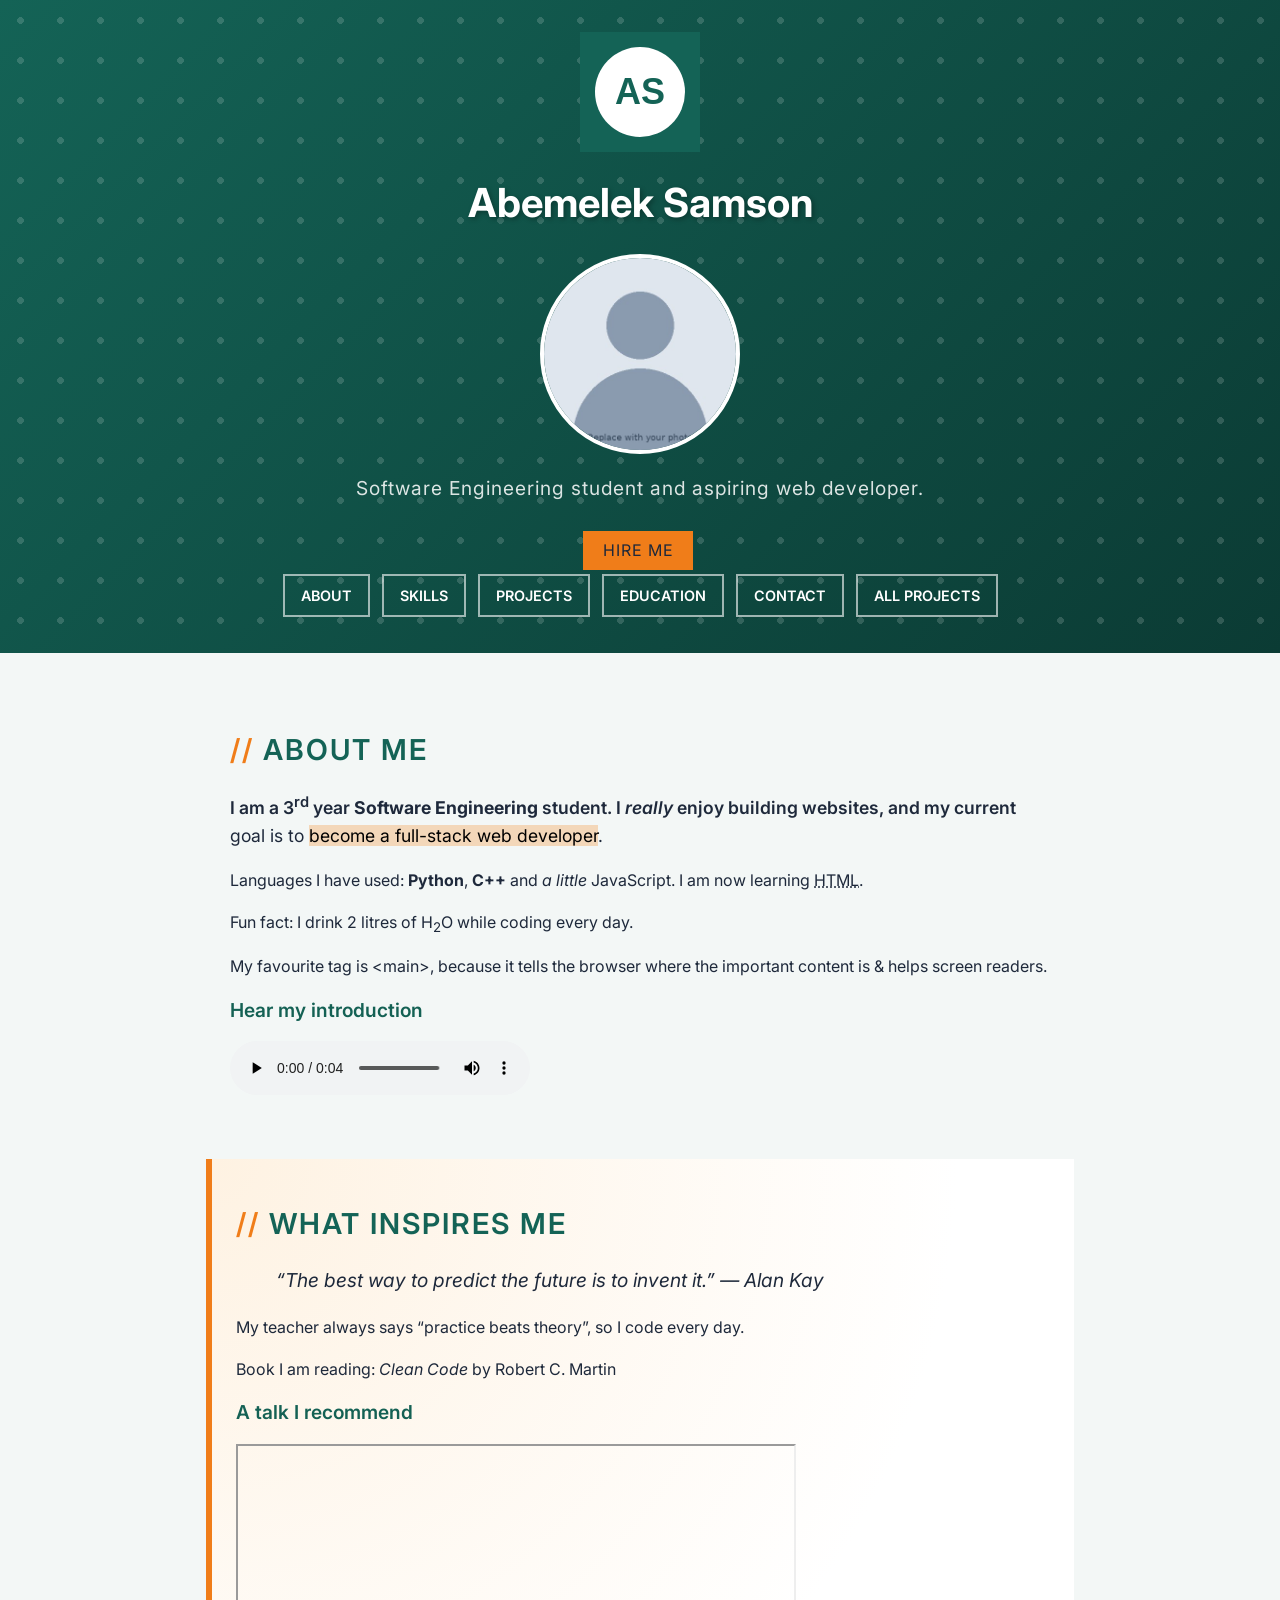
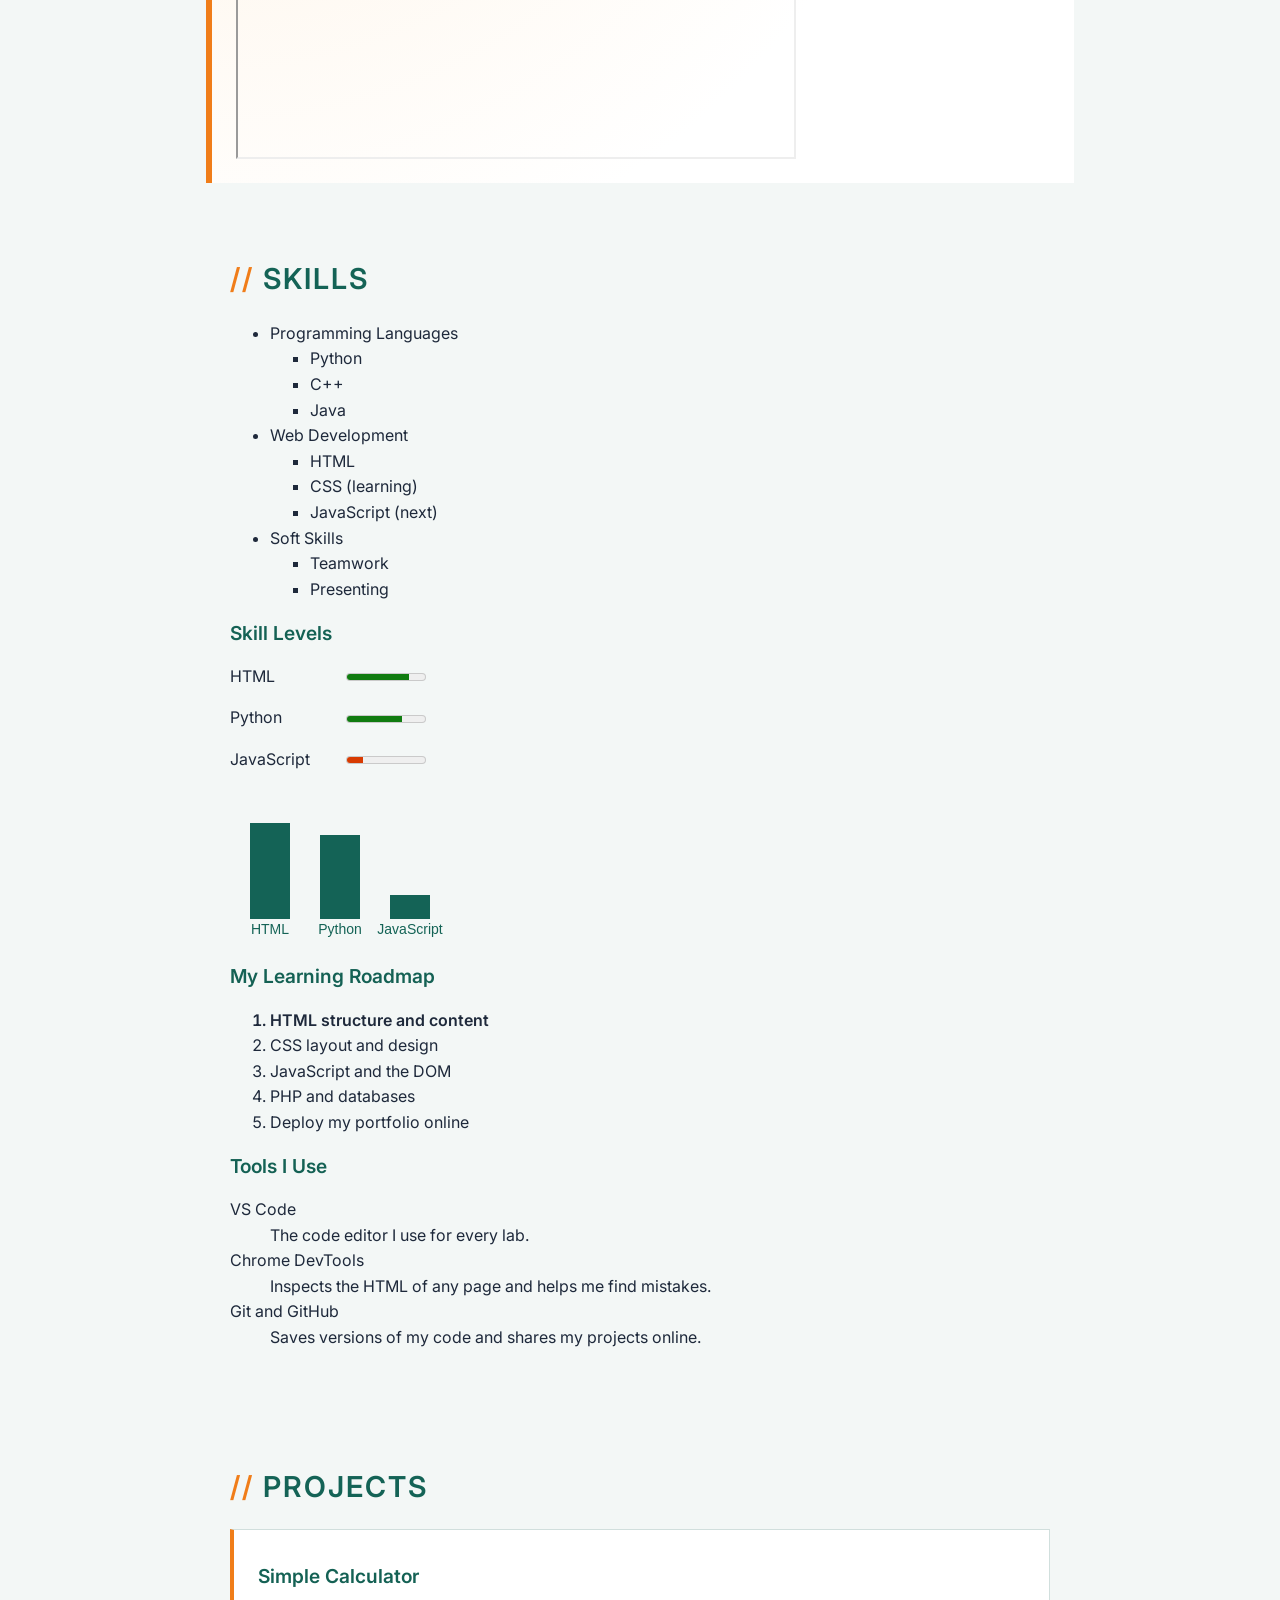
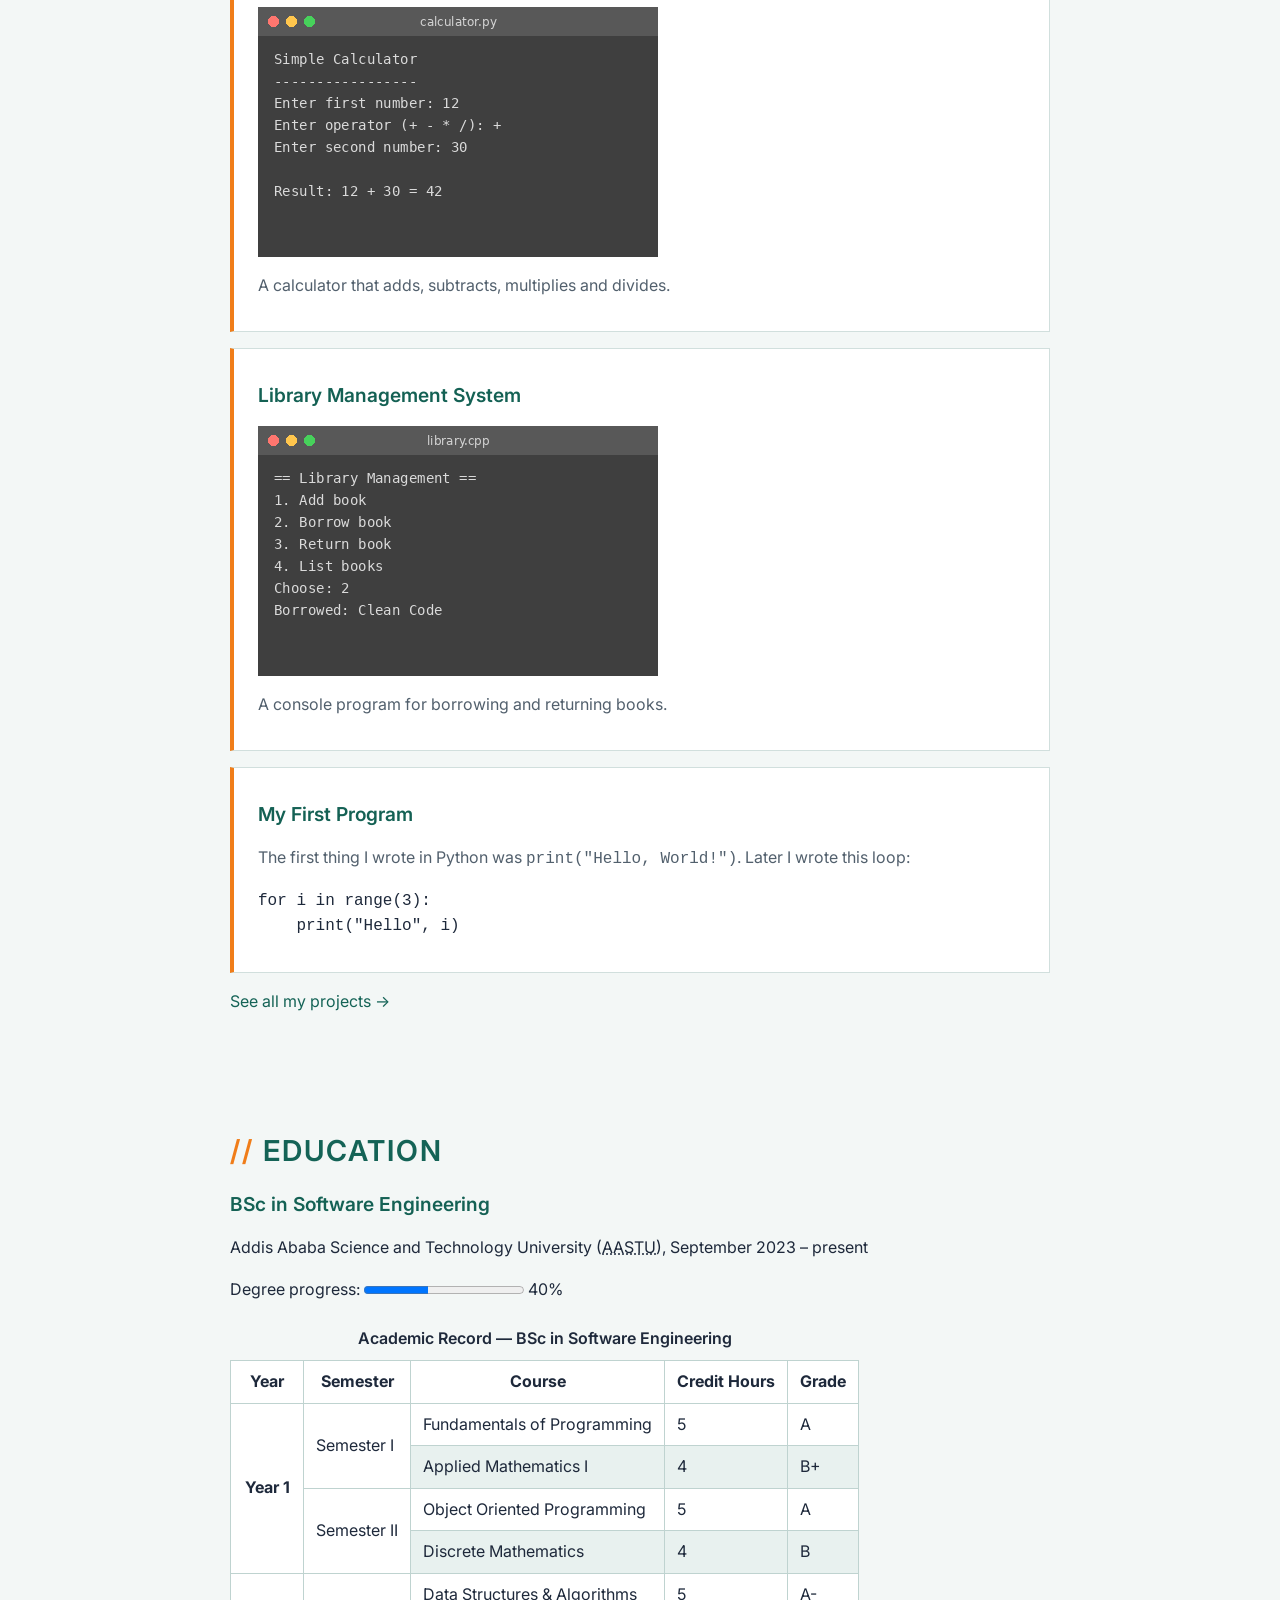
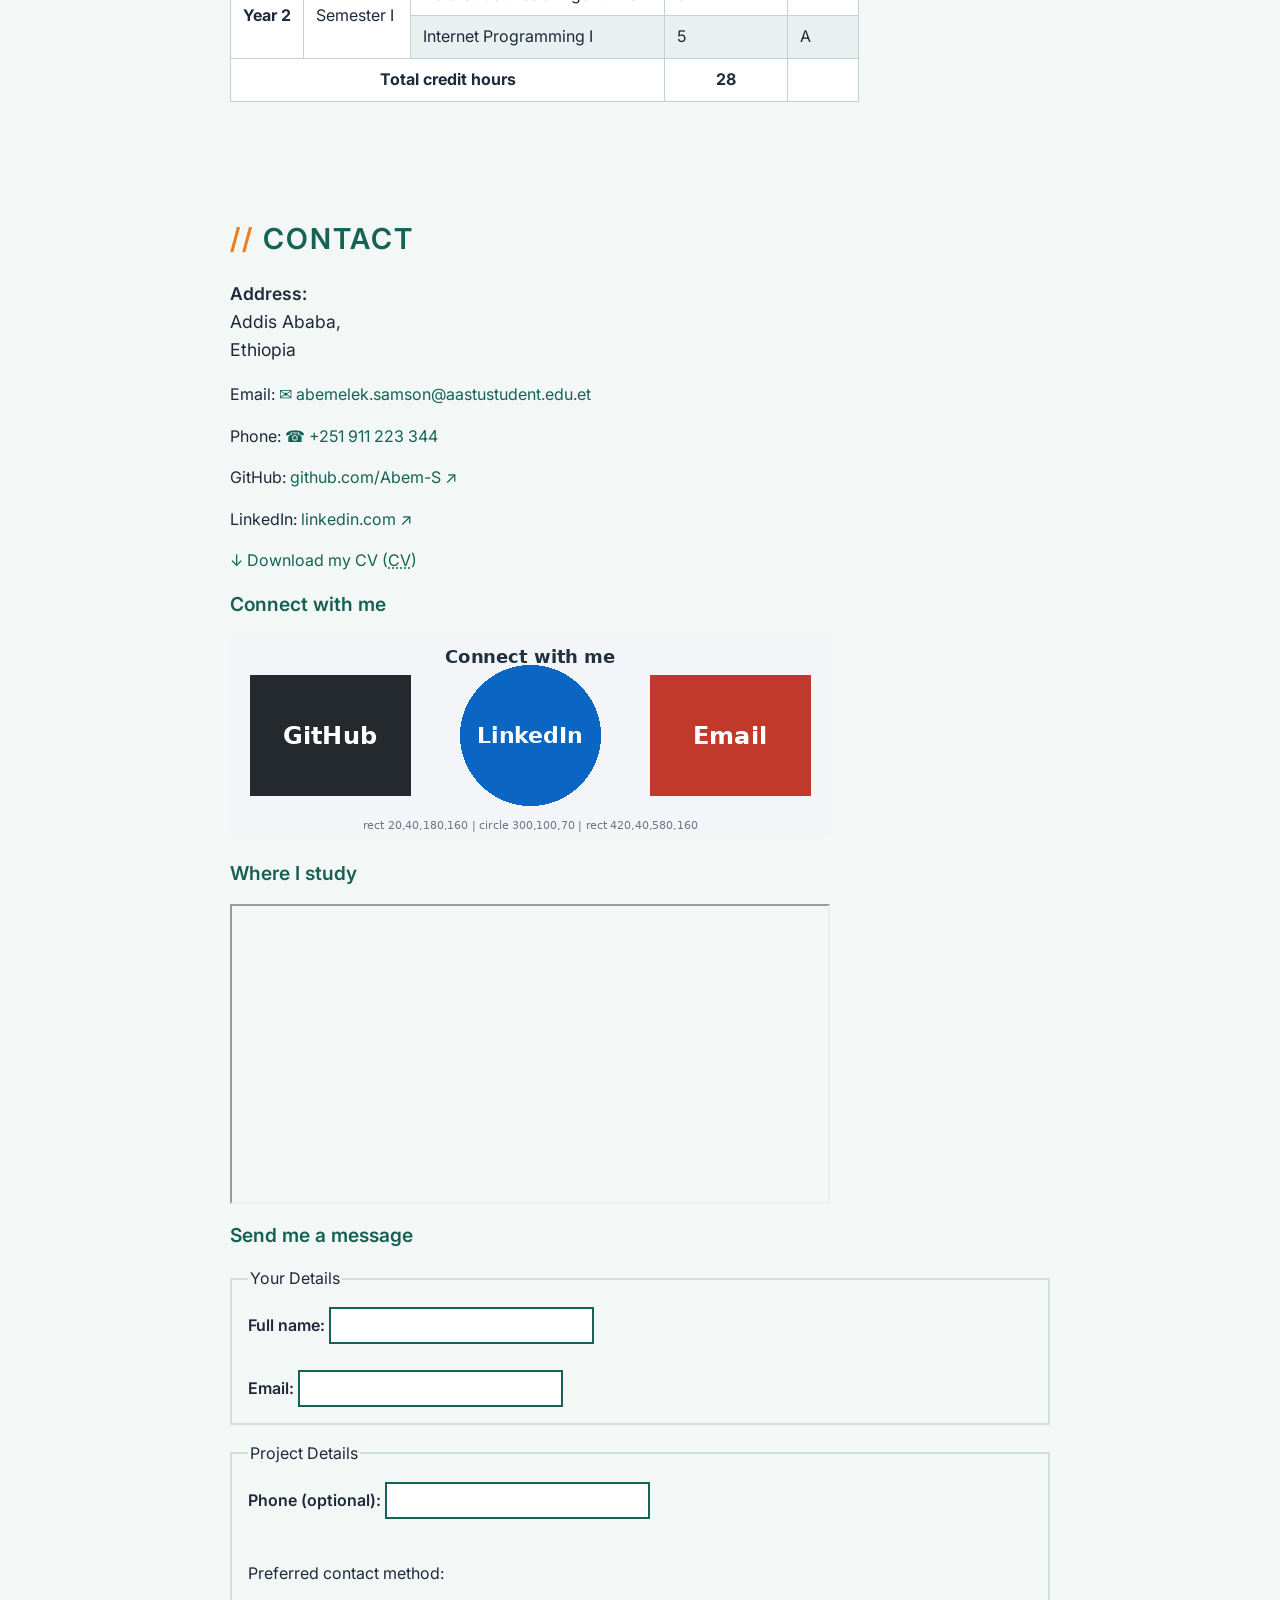
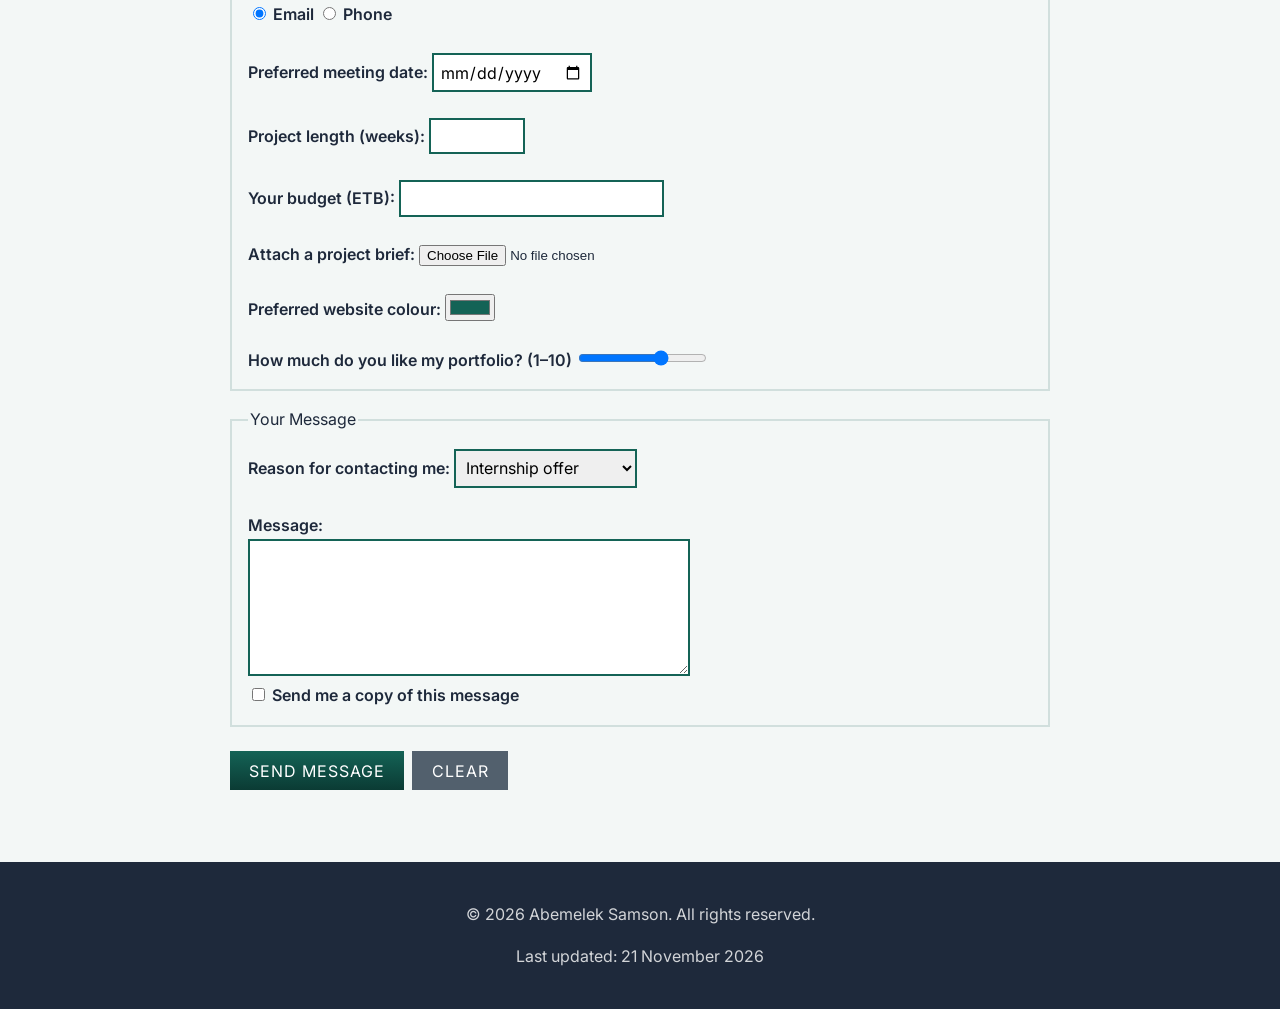
<file: index.html>
<!DOCTYPE html>
<html lang="en">
<head>
    <meta charset="UTF-8">
    <meta name="viewport" content="width=device-width, initial-scale=1.0">
    <meta name="description" content="Portfolio of Abemelek Samson, Software Engineering student and aspiring web developer in Addis Ababa.">
    <meta name="keywords" content="Abemelek Samson, portfolio, software engineering, web developer, HTML">
    <meta name="author" content="Abemelek Samson">
    <link rel="icon" type="image/png" href="images/favicon.png">
    <link href="https://fonts.googleapis.com/css2?family=Inter:wght@400;600;700&display=swap" rel="stylesheet">
    <link rel="stylesheet" href="css/style.css">
    <title>Abemelek Samson | Portfolio</title>
</head>
<body>
    <header>
        <canvas id="logo" width="120" height="120">Abemelek Samson logo</canvas>
        <h1>Abemelek Samson</h1>
        <img src="images/profile.jpg" alt="Portrait of Abemelek Samson smiling" title="Abemelek Samson" width="200" height="200">
        <p class="tagline">Software Engineering student and aspiring web developer.</p>

        <button type="button" class="btn" onclick="document.getElementById('hireDialog').showModal()">Hire me</button>
        <dialog id="hireDialog">
            <h2>Available for internships</h2>
            <p>I am available for internships and freelance web projects from June 2027.</p>
            <p><a href="#contact">Send me a message</a> or <a href="files/cv.pdf" download>download my CV</a>.</p>
            <button type="button" onclick="document.getElementById('hireDialog').close()">Close</button>
        </dialog>

        <nav>
            <a href="#about">About</a>
            <a href="#skills">Skills</a>
            <a href="#projects">Projects</a>
            <a href="#education">Education</a>
            <a href="#contact">Contact</a>
            <a href="projects.html">All Projects</a>
        </nav>
    </header>

    <main>
        <section id="about">
            <h2>About Me</h2>
            <p>I am a 3<sup>rd</sup> year <strong>Software Engineering</strong> student. I <em>really</em> enjoy building websites, and my current goal is to <mark>become a full-stack web developer</mark>.</p>
            <p>Languages I have used: <b>Python</b>, <b>C++</b> and <i>a little</i> JavaScript. I am now learning <abbr title="HyperText Markup Language">HTML</abbr>.</p>
            <p>Fun fact: I drink 2 litres of H<sub>2</sub>O while coding every day.</p>
            <p>My favourite tag is &lt;main&gt;, because it tells the browser where the important content is &amp; helps screen readers.</p>

            <h3>Hear my introduction</h3>
            <audio controls>
                <source src="media/intro.mp3" type="audio/mpeg">
                Your browser does not support the audio element.
            </audio>
        </section>

        <aside id="inspires">
            <h2>What Inspires Me</h2>
            <blockquote>
                “The best way to predict the future is to invent it.” — Alan Kay
            </blockquote>
            <p>My teacher always says <q>practice beats theory</q>, so I code every day.</p>
            <p>Book I am reading: <cite>Clean Code</cite> by Robert C. Martin</p>

            <h3>A talk I recommend</h3>
            <iframe src="https://www.youtube.com/embed/kUMe1FH4CHE" width="560" height="315" title="YouTube video: A talk I recommend" allowfullscreen>
            </iframe>
        </aside>

        <section id="skills">
            <h2>Skills</h2>
            <ul>
                <li>Programming Languages
                    <ul>
                        <li>Python</li>
                        <li>C++</li>
                        <li>Java</li>
                    </ul>
                </li>
                <li>Web Development
                    <ul>
                        <li>HTML</li>
                        <li>CSS (learning)</li>
                        <li>JavaScript (next)</li>
                    </ul>
                </li>
                <li>Soft Skills
                    <ul>
                        <li>Teamwork</li>
                        <li>Presenting</li>
                    </ul>
                </li>
            </ul>

            <h3>Skill Levels</h3>
            <p>
                <label for="lvl-html">HTML</label>
                <meter id="lvl-html" value="0.8" min="0" max="1">80%</meter>
            </p>
            <p>
                <label for="lvl-python">Python</label>
                <meter id="lvl-python" value="0.7" min="0" max="1">70%</meter>
            </p>
            <p>
                <label for="lvl-js">JavaScript</label>
                <meter id="lvl-js" value="0.2" min="0" max="1" low="0.3" high="0.7" optimum="1">20%</meter>
            </p>

            <canvas id="skillsChart" width="300" height="150">Skills bar chart</canvas>

            <h3>My Learning Roadmap</h3>
            <ol>
                <li>HTML structure and content</li>
                <li>CSS layout and design</li>
                <li>JavaScript and the DOM</li>
                <li>PHP and databases</li>
                <li>Deploy my portfolio online</li>
            </ol>

            <h3>Tools I Use</h3>
            <dl>
                <dt>VS Code</dt>
                <dd>The code editor I use for every lab.</dd>
                <dt>Chrome DevTools</dt>
                <dd>Inspects the HTML of any page and helps me find mistakes.</dd>
                <dt>Git and GitHub</dt>
                <dd>Saves versions of my code and shares my projects online.</dd>
            </dl>
        </section>

        <section id="projects">
            <h2>Projects</h2>
            <article class="card">
                <h3>Simple Calculator</h3>
                <img src="images/project-calculator.png" alt="Screenshot of the calculator showing 12 + 30 = 42" width="400" height="250">
                <p>A calculator that adds, subtracts, multiplies and divides.</p>
            </article>

            <article class="card">
                <h3>Library Management System</h3>
                <img src="images/project-library.png" alt="Screenshot of the library management console" width="400" height="250">
                <p>A console program for borrowing and returning books.</p>
            </article>

            <article class="card">
                <h3>My First Program</h3>
                <p>The first thing I wrote in Python was <code>print("Hello, World!")</code>. Later I wrote this loop:</p>
<pre><code>for i in range(3):
    print("Hello", i)
</code></pre>
            </article>

            <p><a href="projects.html">See all my projects</a></p>
        </section>

        <section id="education">
            <h2>Education</h2>
            <h3>BSc in Software Engineering</h3>
            <p>Addis Ababa Science and Technology University (<abbr title="Addis Ababa Science and Technology University">AASTU</abbr>), <time datetime="2023-09">September 2023</time> – present</p>
            <p>
                <label for="degree">Degree progress:</label>
                <progress id="degree" value="40" max="100">40%</progress> 40%
            </p>

            <table>
                <caption>Academic Record — BSc in Software Engineering</caption>
                <thead>
                    <tr>
                        <th>Year</th>
                        <th>Semester</th>
                        <th>Course</th>
                        <th>Credit Hours</th>
                        <th>Grade</th>
                    </tr>
                </thead>
                <tbody>
                    <tr>
                        <th rowspan="4">Year 1</th>
                        <td rowspan="2">Semester I</td>
                        <td>Fundamentals of Programming</td>
                        <td>5</td>
                        <td>A</td>
                    </tr>
                    <tr>
                        <!-- Year and Semester are already covered -->
                        <td>Applied Mathematics I</td>
                        <td>4</td>
                        <td>B+</td>
                    </tr>
                    <tr>
                        <!-- Year is still covered -->
                        <td rowspan="2">Semester II</td>
                        <td>Object Oriented Programming</td>
                        <td>5</td>
                        <td>A</td>
                    </tr>
                    <tr>
                        <td>Discrete Mathematics</td>
                        <td>4</td>
                        <td>B</td>
                    </tr>
                    <tr>
                        <th rowspan="2">Year 2</th>
                        <td rowspan="2">Semester I</td>
                        <td>Data Structures &amp; Algorithms</td>
                        <td>5</td>
                        <td>A-</td>
                    </tr>
                    <tr>
                        <td>Internet Programming I</td>
                        <td>5</td>
                        <td>A</td>
                    </tr>
                </tbody>
                <tfoot>
                    <tr>
                        <th colspan="3">Total credit hours</th>
                        <th>28</th>
                        <th></th>
                    </tr>
                </tfoot>
            </table>
        </section>

        <section id="contact">
            <h2>Contact</h2>
            <p>Address:<br>Addis Ababa,<br>Ethiopia</p>
            <p>Email: <a href="mailto:abemelek.samson@aastustudent.edu.et">abemelek.samson@aastustudent.edu.et</a></p>
            <p>Phone: <a href="tel:+251911223344">+251&nbsp;911&nbsp;223&nbsp;344</a></p>
            <p>GitHub: <a href="https://github.com/Abem-S">github.com/Abem-S</a></p>
            <p>LinkedIn: <a href="https://www.linkedin.com/">linkedin.com</a></p>
            <p><a href="files/cv.pdf" download>Download my CV (<abbr title="Curriculum Vitae">CV</abbr>)</a></p>

            <h3>Connect with me</h3>
            <img src="images/connect-banner.png" usemap="#connectmap" alt="Connect banner: GitHub, LinkedIn, Email" width="600" height="200">
            <map name="connectmap">
                <area shape="rect" coords="20,40,180,160" href="https://github.com/Abem-S" alt="GitHub">
                <area shape="circle" coords="300,100,70" href="https://www.linkedin.com/" alt="LinkedIn">
                <area shape="rect" coords="420,40,580,160" href="mailto:abemelek.samson@aastustudent.edu.et" alt="Email">
            </map>

            <h3>Where I study</h3>
            <iframe src="https://maps.google.com/maps?q=Addis%20Ababa%20Science%20and%20Technology%20University&amp;t=&amp;z=14&amp;ie=UTF8&amp;iwloc=&amp;output=embed" width="600" height="300" title="Map of my university campus">
            </iframe>

            <h3>Send me a message</h3>
            <form action="thank-you.html" method="post" enctype="multipart/form-data">
                <fieldset>
                    <legend>Your Details</legend>
                    <label for="fullname">Full name:</label>
                    <input type="text" id="fullname" name="fullname" required>
                    <br><br>
                    <label for="email">Email:</label>
                    <input type="email" id="email" name="email" required>
                </fieldset>

                <fieldset>
                    <legend>Project Details</legend>
                    <label for="phone">Phone (optional):</label>
                    <input type="text" id="phone" name="phone" pattern="0[79][0-9]{8}" title="10 digits starting with 09 or 07">
                    <br><br>
                    <p>Preferred contact method:</p>
                    <input type="radio" id="by-email" name="contact-method" value="email" checked>
                    <label for="by-email">Email</label>
                    <input type="radio" id="by-phone" name="contact-method" value="phone">
                    <label for="by-phone">Phone</label>
                    <br><br>
                    <label for="meeting">Preferred meeting date:</label>
                    <input type="date" id="meeting" name="meeting" min="2026-11-01">
                    <br><br>
                    <label for="weeks">Project length (weeks):</label>
                    <input type="number" id="weeks" name="weeks" min="1" max="52" step="1">
                    <br><br>
                    <label for="budget">Your budget (ETB):</label>
                    <input type="number" id="budget" name="budget" min="1000" step="500">
                    <br><br>
                    <label for="brief">Attach a project brief:</label>
                    <input type="file" id="brief" name="brief">
                    <br><br>
                    <label for="colour">Preferred website colour:</label>
                    <input type="color" id="colour" name="colour" value="#146356">
                    <br><br>
                    <label for="rating">How much do you like my portfolio? (1–10)</label>
                    <input type="range" id="rating" name="rating" min="1" max="10" value="7">
                </fieldset>

                <fieldset>
                    <legend>Your Message</legend>
                    <label for="reason">Reason for contacting me:</label>
                    <select id="reason" name="reason" required>
                        <optgroup label="Work">
                            <option value="internship">Internship offer</option>
                            <option value="freelance">Freelance project</option>
                            <option value="job">Full-time job</option>
                        </optgroup>
                        <optgroup label="Study">
                            <option value="group-project">Group project</option>
                            <option value="tutoring">Tutoring</option>
                        </optgroup>
                        <option value="other">Other</option>
                    </select>
                    <br><br>
                    <label for="message">Message:</label><br>
                    <textarea id="message" name="message" rows="6" cols="40" required></textarea>
                    <br>
                    <input type="checkbox" id="copy" name="copy" value="yes">
                    <label for="copy">Send me a copy of this message</label>
                </fieldset>

                <button type="submit" class="btn">Send Message</button>
                <button type="reset" class="btn btn-secondary">Clear</button>
            </form>
        </section>
    </main>

    <footer>
        <p>&copy; 2026 Abemelek Samson. All rights reserved.</p>
        <p>Last updated: <time datetime="2026-11-21">21 November 2026</time></p>
    </footer>

    <script>
        const canvas = document.getElementById('logo');
        const ctx = canvas.getContext('2d');
        ctx.fillStyle = "#146356";
        ctx.fillRect(0, 0, 120, 120);

        ctx.beginPath();
        ctx.arc(60, 60, 45, 0, 2 * Math.PI);
        ctx.fillStyle = "white";
        ctx.fill();

        ctx.fillStyle = "#146356";
        ctx.font = "bold 36px Arial";
        ctx.textAlign = "center";
        ctx.textBaseline = "middle";
        ctx.fillText("AS", 60, 62);

        const chart = document.getElementById('skillsChart');
        const chartCtx = chart.getContext('2d');

        chartCtx.fillStyle = "#146356";
        chartCtx.fillRect(20, 130 - 96, 40, 96);
        chartCtx.font = "14px Arial";
        chartCtx.textAlign = "center";
        chartCtx.fillText("HTML", 40, 145);

        chartCtx.fillRect(90, 130 - 84, 40, 84);
        chartCtx.fillText("Python", 110, 145);

        chartCtx.fillRect(160, 130 - 24, 40, 24);
        chartCtx.fillText("JavaScript", 180, 145);
    </script>
</body>
</html>
</file>
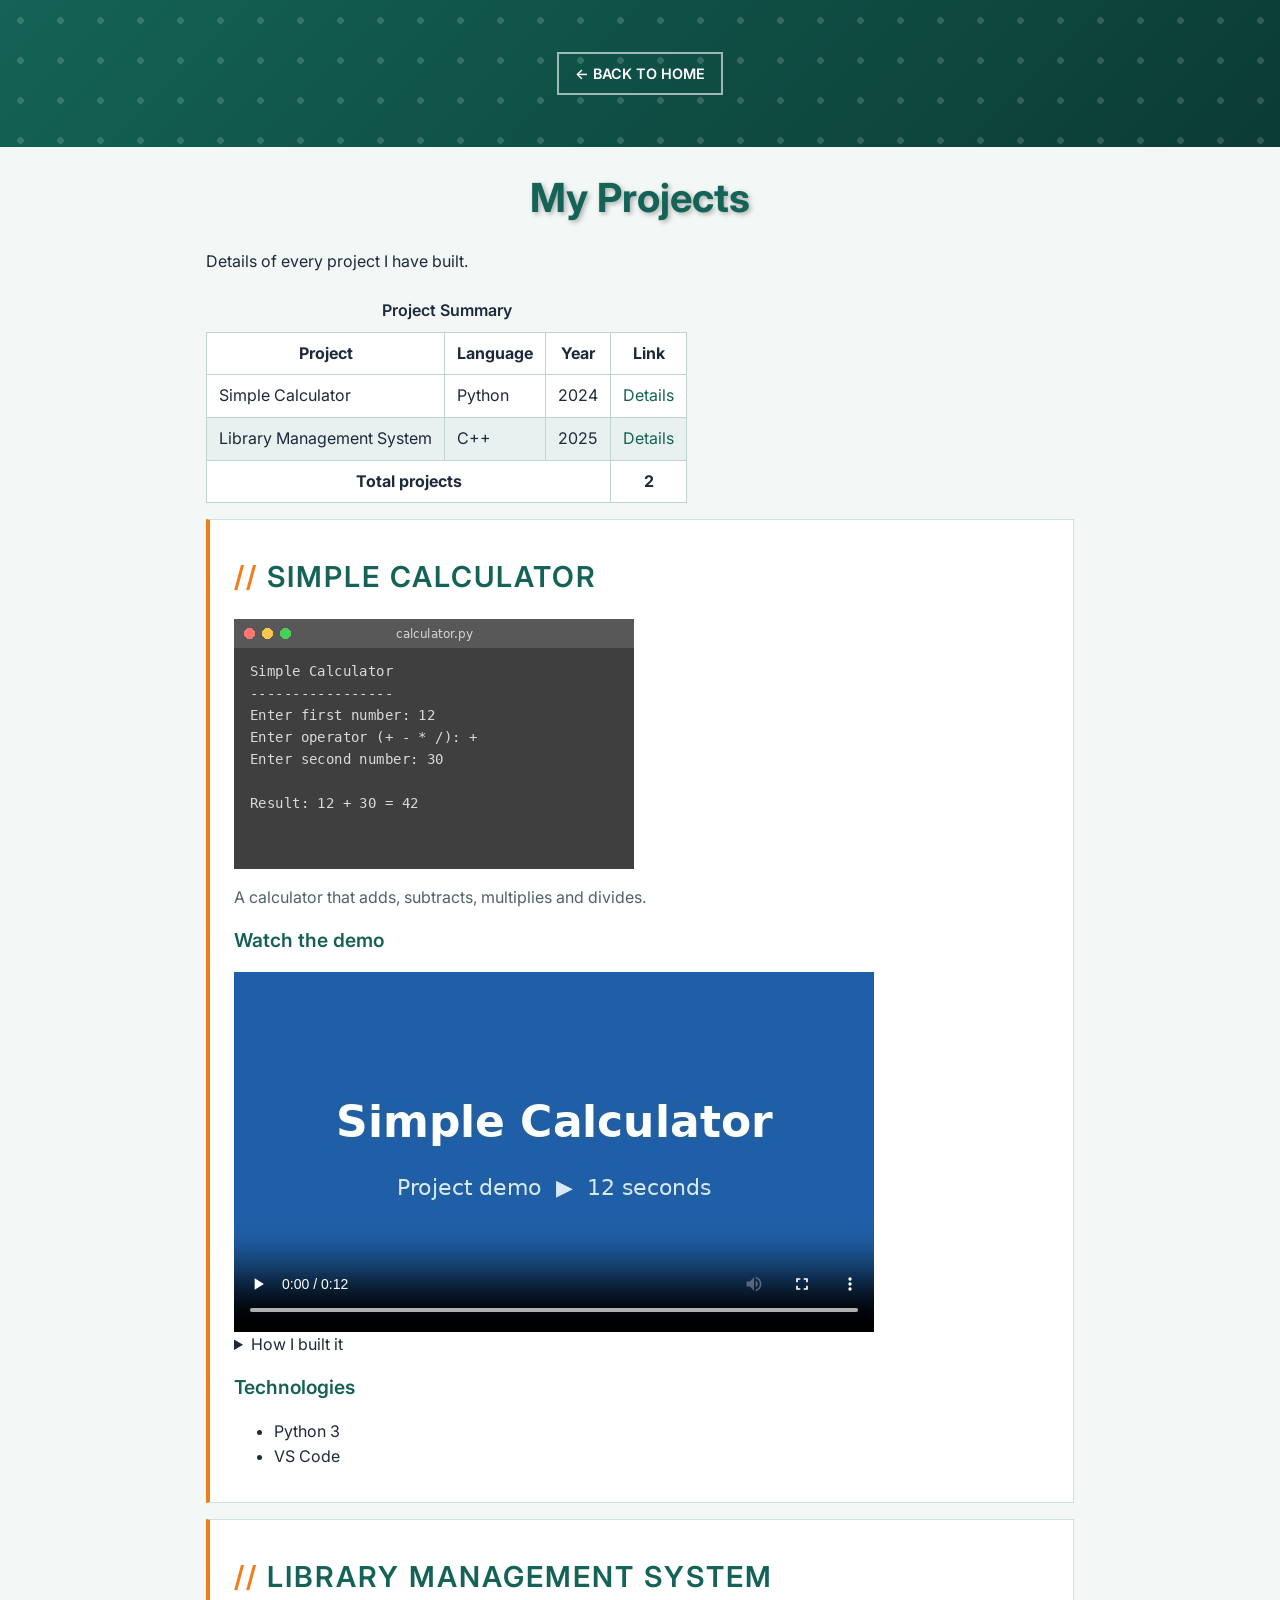
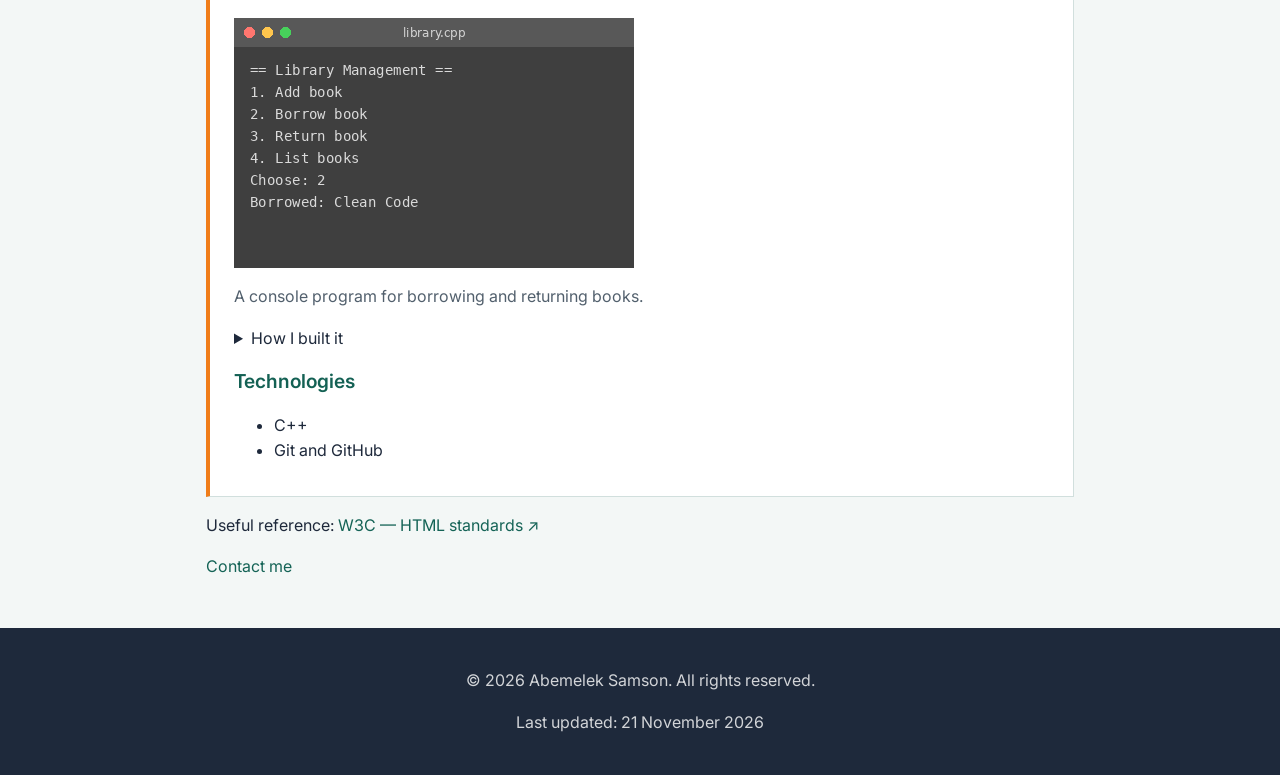
<file: projects.html>
<!DOCTYPE html>
<html lang="en">
<head>
    <meta charset="UTF-8">
    <meta name="viewport" content="width=device-width, initial-scale=1.0">
    <meta name="description" content="Projects by Abemelek Samson, Software Engineering student and aspiring web developer.">
    <meta name="keywords" content="Abemelek Samson, projects, software engineering, calculator, library management">
    <meta name="author" content="Abemelek Samson">
    <link rel="icon" type="image/png" href="images/favicon.png">
    <link href="https://fonts.googleapis.com/css2?family=Inter:wght@400;600;700&display=swap" rel="stylesheet">
    <link rel="stylesheet" href="css/style.css">
    <title>Projects | Abemelek Samson</title>
</head>
<body>
    <header>
        <nav>
            <p><a href="index.html">← Back to Home</a></p>
        </nav>
    </header>

    <main>
        <h1>My Projects</h1>
        <p>Details of every project I have built.</p>

        <table>
            <caption>Project Summary</caption>
            <thead>
                <tr>
                    <th>Project</th>
                    <th>Language</th>
                    <th>Year</th>
                    <th>Link</th>
                </tr>
            </thead>
            <tbody>
                <tr>
                    <td>Simple Calculator</td>
                    <td>Python</td>
                    <td><time datetime="2024">2024</time></td>
                    <td><a href="#calculator">Details</a></td>
                </tr>
                <tr>
                    <td>Library Management System</td>
                    <td>C++</td>
                    <td><time datetime="2025">2025</time></td>
                    <td><a href="#library">Details</a></td>
                </tr>
            </tbody>
            <tfoot>
                <tr>
                    <th colspan="3">Total projects</th>
                    <th>2</th>
                </tr>
            </tfoot>
        </table>

        <article id="calculator" class="card">
            <h2>Simple Calculator</h2>
            <img src="images/project-calculator.png" alt="Screenshot of the calculator showing 12 + 30 = 42" width="400" height="250">
            <p>A calculator that adds, subtracts, multiplies and divides.</p>

            <h3>Watch the demo</h3>
            <video controls poster="images/project-demo-poster.jpg" width="640" height="360">
                <source src="media/project-demo.mp4" type="video/mp4">
                <source src="media/project-demo.webm" type="video/webm">
                <track src="media/project-demo.vtt" kind="captions" srclang="en" label="English" default>
                Your browser does not support the video tag.
            </video>

            <details>
                <summary>How I built it</summary>
                <ol>
                    <li>Wrote down the four operations the program must support.</li>
                    <li>Read two numbers and an operator from the user.</li>
                    <li>Used if/elif to pick the operation.</li>
                    <li>Handled division by zero with an error message.</li>
                </ol>
            </details>

            <h3>Technologies</h3>
            <ul>
                <li>Python 3</li>
                <li>VS Code</li>
            </ul>
        </article>

        <article id="library" class="card">
            <h2>Library Management System</h2>
            <img src="images/project-library.png" alt="Screenshot of the library management console" width="400" height="250">
            <p>A console program for borrowing and returning books.</p>

            <details>
                <summary>How I built it</summary>
                <ol>
                    <li>Created Book and User structures using Object-Oriented Programming.</li>
                    <li>Developed file input/output routines to store and load book records.</li>
                    <li>Implemented core features to search catalog, issue books, and process returns.</li>
                    <li>Designed an interactive console menu with clear navigation.</li>
                </ol>
            </details>

            <h3>Technologies</h3>
            <ul>
                <li>C++</li>
                <li>Git and GitHub</li>
            </ul>
        </article>

        <p>Useful reference: <a href="https://www.w3.org/">W3C &mdash; HTML standards</a></p>
        <p><a href="index.html#contact">Contact me</a></p>
    </main>

    <footer>
        <p>&copy; 2026 Abemelek Samson. All rights reserved.</p>
        <p>Last updated: <time datetime="2026-11-21">21 November 2026</time></p>
    </footer>
</body>
</html>
</file>
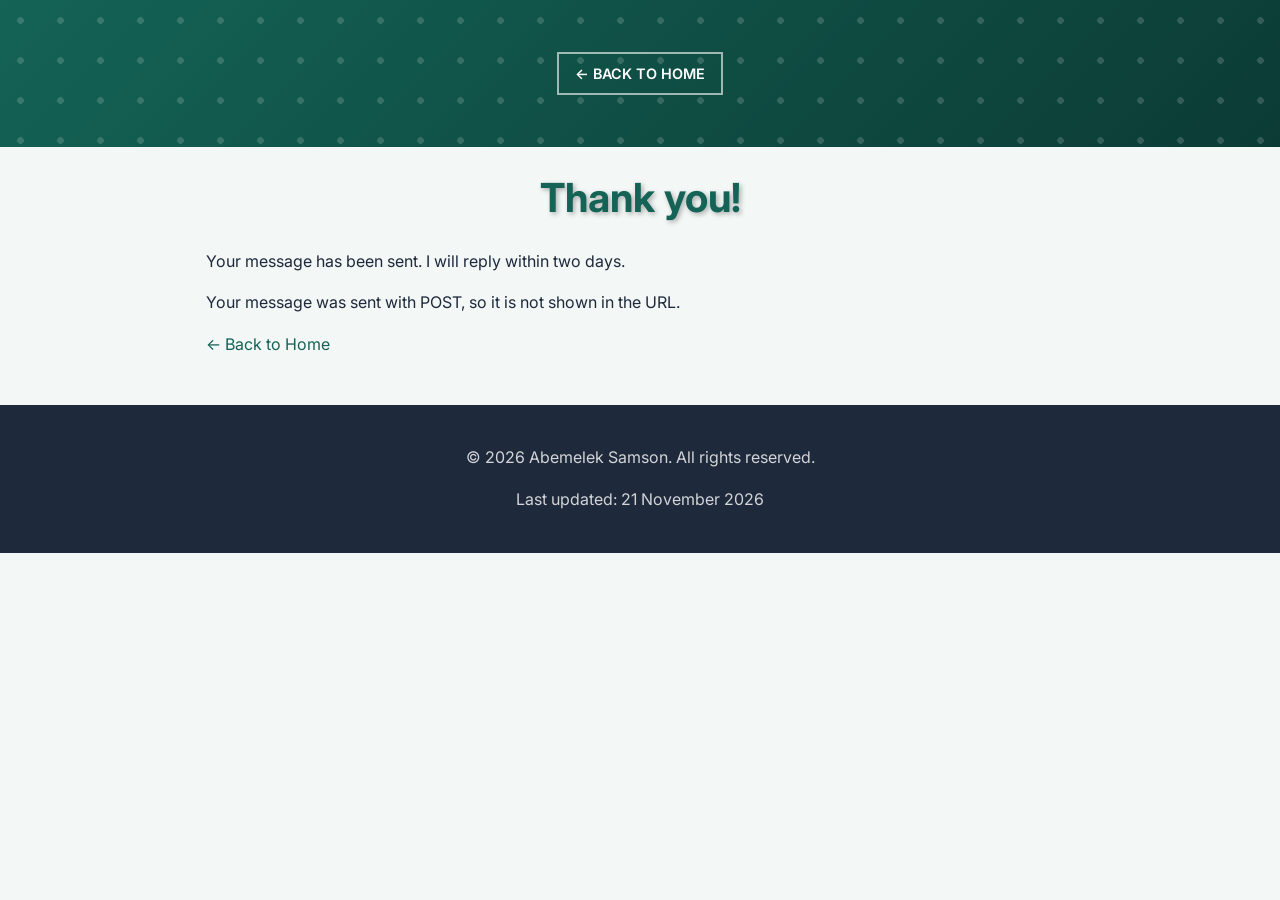
<file: thank-you.html>
<!DOCTYPE html>
<html lang="en">
<head>
    <meta charset="UTF-8">
    <meta name="viewport" content="width=device-width, initial-scale=1.0">
    <meta name="description" content="Thank you page for Abemelek Samson's portfolio website.">
    <meta name="keywords" content="Abemelek Samson, portfolio, thank you, contact">
    <meta name="author" content="Abemelek Samson">
    <link rel="icon" type="image/png" href="images/favicon.png">
    <link href="https://fonts.googleapis.com/css2?family=Inter:wght@400;600;700&display=swap" rel="stylesheet">
    <link rel="stylesheet" href="css/style.css">
    <title>Thank you! | Abemelek Samson</title>
</head>
<body>
    <header>
        <nav>
            <p><a href="index.html">← Back to Home</a></p>
        </nav>
    </header>

    <main>
        <h1>Thank you!</h1>
        <p>Your message has been sent. I will reply within two days.</p>
        <p>Your message was sent with POST, so it is not shown in the URL.</p>
        <p><a href="index.html">← Back to Home</a></p>
    </main>

    <footer>
        <p>&copy; 2026 Abemelek Samson. All rights reserved.</p>
        <p>Last updated: <time datetime="2026-11-21">21 November 2026</time></p>
    </footer>
</body>
</html>
</file>
<file: css/style.css>
/* ==========================================
   Portfolio stylesheet — Abemelek Samson
   ========================================== */

/* Palette
   Primary   #146356            (deep teal, same as the logo)
   Dark      #1e293b            (text)
   Accent    hsl(28, 88%, 52%)  (warm amber)
   Light     #f3f7f6            (page background)
*/

/* ---------- Reset ---------- */
* {
    box-sizing: border-box;
}

/* ---------- Base ---------- */
html {
    font-size: 16px;
}

body {
    margin: 0;
    background-color: #f3f7f6;
    color: #1e293b;
    font-family: 'Inter', Arial, sans-serif;
    font-size: 1rem;
    line-height: 1.6;
}

mark {
    background-color: rgba(240, 134, 26, 0.28);
}

a {
    text-decoration: none;
}

blockquote {
    font-size: 1.2em;
    font-style: italic;
}

code,
pre {
    font-family: 'Courier New', monospace;
}

abbr[title] {
    cursor: help;
    text-decoration: underline dotted;
}

/* ---------- Layout ---------- */
main {
    max-width: 900px;
    margin: 0 auto;
    padding: 0 1rem;
}

section,
aside {
    margin: 2rem 0;
    padding: 1.5rem;
}

aside {
    border-left: 6px solid hsl(28, 88%, 52%);
    background-image: radial-gradient(circle at top left, #fef2e2, white 70%);
}

footer {
    text-align: center;
    padding: 1.5rem 1rem;
    margin-top: 3rem;
    background-color: #1e293b;
    color: rgba(255, 255, 255, 0.8);
}

/* ---------- Headings ---------- */
h1,
h2,
h3 {
    line-height: 1.2;
    font-weight: 600;
}

h1 {
    color: #146356;
    font-size: 2.5rem;
    text-align: center;
    font-weight: 700;
    text-shadow: 2px 2px 5px rgba(0, 0, 0, 0.3);
}

h2 {
    color: rgb(20, 99, 86);
    font-size: 1.8rem;
    text-transform: uppercase;
    letter-spacing: 2px;
}

h2::before {
    content: "// ";
    color: hsl(28, 88%, 52%);
}

h2 + p {
    font-size: 1.1rem;
}

h2 + p::first-line {
    font-weight: 600;
}

h3 {
    color: hsl(170, 66%, 23%);
    font-size: 1.2rem;
}

/* ---------- Link states ---------- */
a:link {
    color: #146356;
}

a:visited {
    color: #6b3fa0;
}

a:hover {
    color: hsl(28, 88%, 42%);
    text-decoration: underline;
}

a:active {
    color: #b03a2e;
}

/* ---------- Link icons ---------- */
a[href^="https"]::after {
    content: " ↗";
}

a[href^="mailto"]::before {
    content: "✉ ";
}

a[href^="tel"]::before {
    content: "☎ ";
}

a[download]::before {
    content: "↓ ";
}

#projects a[href$=".html"]::after {
    content: " →";
}

/* ---------- Components ---------- */
.tagline {
    text-align: center;
    font-size: 1.2rem;
    color: #52606d;
    letter-spacing: 1px;
}

nav a {
    display: inline-block;
    padding: 0.5rem 1rem;
    margin: 0.25rem;
    border: 2px solid #146356;
    font-weight: 600;
    text-transform: uppercase;
    font-size: 0.9rem;
}

.btn {
    background-color: #146356;
    background-image: linear-gradient(180deg, #146356, #0b3b34);
    color: white;
    font-family: inherit;
    font-size: 1rem;
    border: none;
    cursor: pointer;
    padding: 0.6rem 1.2rem;
    margin: 0.5rem 0.25rem 0 0;
}

[class*="btn"] {
    text-transform: uppercase;
    letter-spacing: 1px;
}

.btn:hover {
    background-image: linear-gradient(180deg, #0f4f45, #082b26);
}

.btn-secondary {
    background-image: none;
    background-color: #52606d;
}

.btn-secondary:hover {
    background-image: none;
    background-color: #3e4c59;
}

.card {
    background-color: white;
    padding: 1rem 1.5rem;
    margin: 1rem 0;
    border: 1px solid #d1dfdd;
    border-left: 4px solid hsl(28, 88%, 52%);
}

.card:hover {
    background-color: #f7fbfa;
}

.card > p {
    color: #52606d;
}

.card img,
video {
    display: block;
    max-width: 100%;
    height: auto;
}

.card img {
    opacity: 0.85;
}

.card:hover img {
    opacity: 1;
}

iframe {
    display: block;
    max-width: 100%;
}

dialog::backdrop {
    background-color: rgba(11, 59, 52, 0.6);
}

/* ---------- Forms ---------- */
fieldset {
    margin: 0 0 1rem;
    padding: 1rem;
    border: 2px solid #d1dfdd;
}

legend ~ label {
    font-weight: 600;
}

label[for^="lvl"] {
    display: inline-block;
    width: 7rem;
}

input[type="text"],
input[type="email"],
input[type="number"],
input[type="date"],
select,
textarea {
    border: 2px solid #146356;
    font-family: inherit;
    font-size: 1rem;
    padding: 0.4rem;
}

/* ---------- Tables ---------- */
table {
    border-collapse: collapse;
    margin: 1rem 0;
    background-color: white;
}

th,
td {
    border: 1px solid #bfd3d0;
    padding: 0.5rem 0.75rem;
}

caption {
    font-weight: 600;
    padding: 0.5rem;
}

tbody tr:nth-child(even) {
    background-color: #e8f1ef;
}

/* ---------- Lists ---------- */
ul ul {
    list-style-type: square;
}

ol li:first-child {
    font-weight: 600;
}

/* ---------- Header ---------- */
header {
    text-align: center;
    padding: 2rem 1rem;
    background-image: url("../images/pattern.png"),
                      linear-gradient(135deg, #146356, #0b3b34);
    color: white;
}

#logo,
header img {
    display: block;
    margin: 0 auto 1rem;
}

header img {
    border: 4px solid white;
    border-radius: 50%;
}

header h1 {
    color: white;
}

header .tagline {
    color: rgba(255, 255, 255, 0.85);
}

header nav a:link,
header nav a:visited {
    color: white;
    border-color: rgba(255, 255, 255, 0.6);
}

header nav a:hover {
    background-color: rgba(255, 255, 255, 0.15);
}

header .btn {
    background-image: none;
    background-color: hsl(28, 88%, 52%);
    color: #1e293b;
}

header .btn:hover {
    background-image: none;
    background-color: hsl(28, 88%, 42%);
}

/* ---------- Contact ---------- */
#contact {
    background-image: linear-gradient(rgba(255, 255, 255, 0.88), rgba(255, 255, 255, 0.88)),
                      url("../images/contact-bg.jpg");
    background-size: cover;
    background-position: center;
    background-attachment: fixed;
}
</file>
